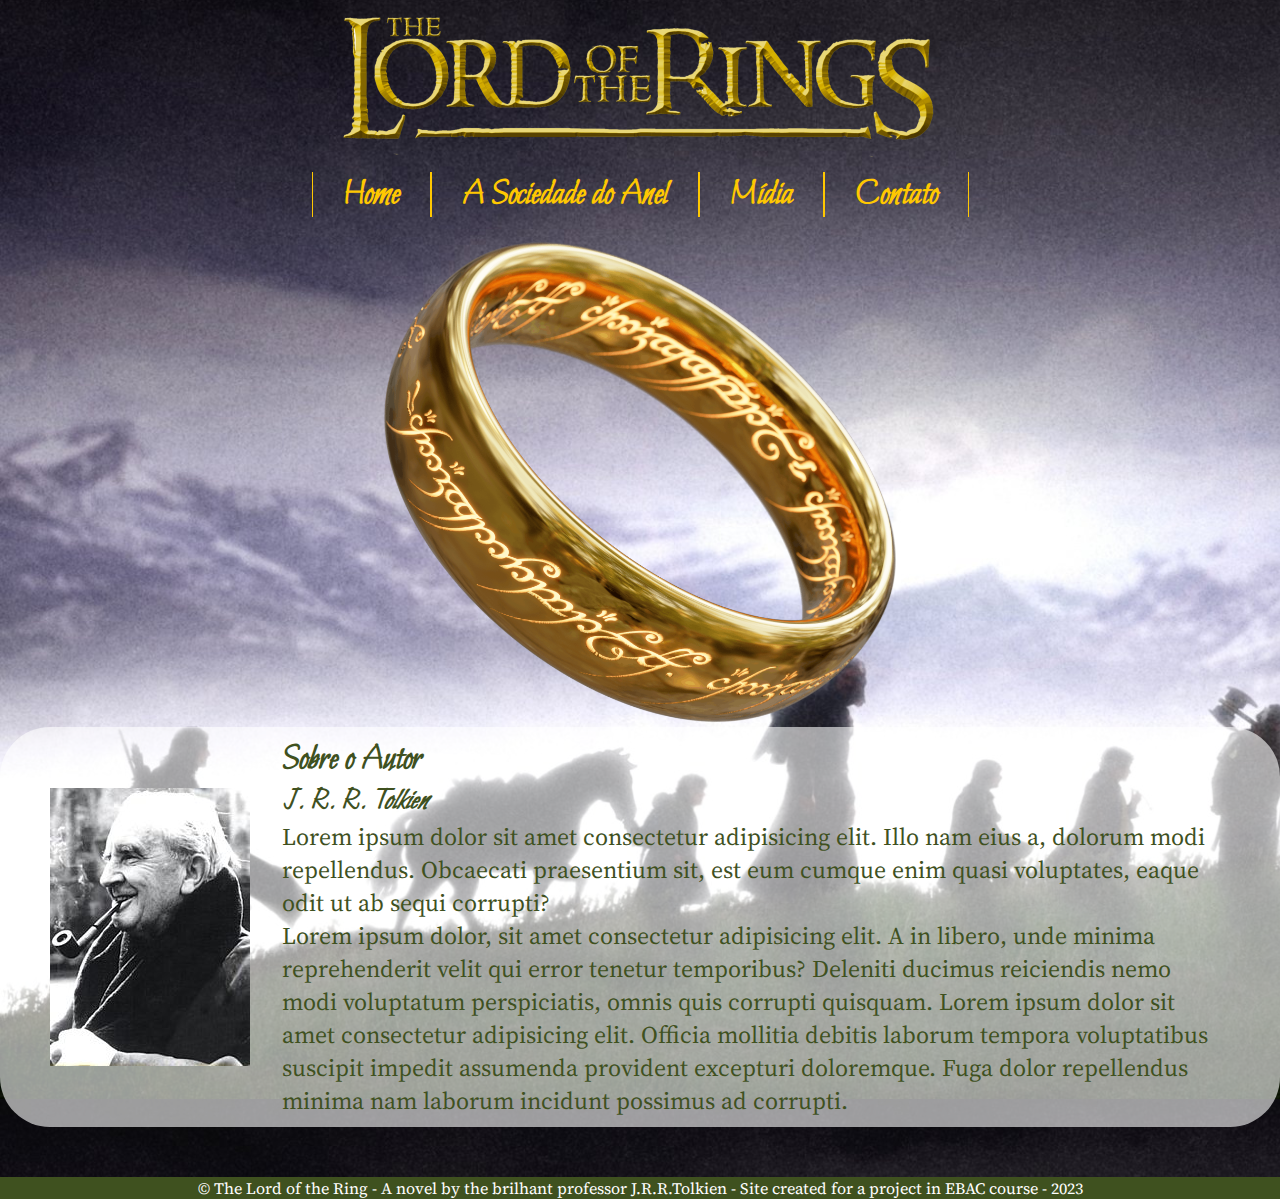
<file: index.html>
<!DOCTYPE html>
<html lang="pt-br">
<head>
    <meta charset="UTF-8">
    <meta http-equiv="X-UA-Compatible" content="IE=edge">
    <meta name="viewport" content="width=device-width, initial-scale=1.0">
    <title>The Lord of the Ring - EBAC</title>
    <link rel="stylesheet" href="./main.css">
    <link rel="stylesheet" href="./index.css">
    <link rel="preconnect" href="https://fonts.googleapis.com">
    <link rel="preconnect" href="https://fonts.gstatic.com" crossorigin>
    <link href="https://fonts.googleapis.com/css2?family=Bilbo&display=swap" rel="stylesheet">
    <link href="https://fonts.googleapis.com/css2?family=Source+Serif+Pro&display=swap" rel="stylesheet">
</head>
<body class="pg_01">
    <header>
        <section>
            <div class="container">
                <div class="logo">
                    <a href="/index.html">
                        <img src="./images/The_Lord_of_the_Rings_logo.png" alt="Logo Senhor dos Aneis" />
                    </a>
                </div>
            </div>
        </section>
    </header>
    <section>
        <div class="container">
            <div>
                <ul class="menu">
                    <li>
                        <a href="/index.html">Home</a>
                    </li>
                    <li>
                        <a href="./the_fellowship.html">A Sociedade do Anel</a>
                    </li>
                    <li>
                        <a href="./media.html">Mídia</a>
                    </li>
                    <li>
                        <a href="./contact.html">Contato</a>
                    </li>
                </ul>
            </div>
        </div>
    </div>
    </section>
    <section>
        <div class="container">
            <div class="home_img"> 
                <img src="./images/One_Ring.png" alt="O Anel" />
            </div>
        </div>
    </section>
    <section class="about">
        <div class="container">
            <img src="./images/tolkien.jpg" alt="O professor J. R. R. Tokien" class="tolkien"/>
            <div>
                <h2>Sobre o Autor</h2>
                <h3>J. R. R. Tolkien</h3>
                <p>
                    Lorem ipsum dolor sit amet consectetur adipisicing elit. Illo nam eius a, dolorum modi repellendus. Obcaecati praesentium sit, est eum cumque enim quasi voluptates, eaque odit ut ab sequi corrupti?
                </p>
                <p>
                    Lorem ipsum dolor, sit amet consectetur adipisicing elit. A in libero, unde minima reprehenderit velit qui error tenetur temporibus? Deleniti ducimus reiciendis nemo modi voluptatum perspiciatis, omnis quis corrupti quisquam. Lorem ipsum dolor sit amet consectetur adipisicing elit. Officia mollitia debitis laborum tempora voluptatibus suscipit impedit assumenda provident excepturi doloremque. Fuga dolor repellendus minima nam laborum incidunt possimus ad corrupti.
                </p>
            </div>
        </div>
    </section>
    <footer>
        <div class="container">
            <p>
                &copy; The Lord of the Ring - A novel by the brilhant professor J.R.R.Tolkien - Site created for a project in EBAC course - 2023
            </p>
        </div>
    </footer>
</body>
</html>
</file>
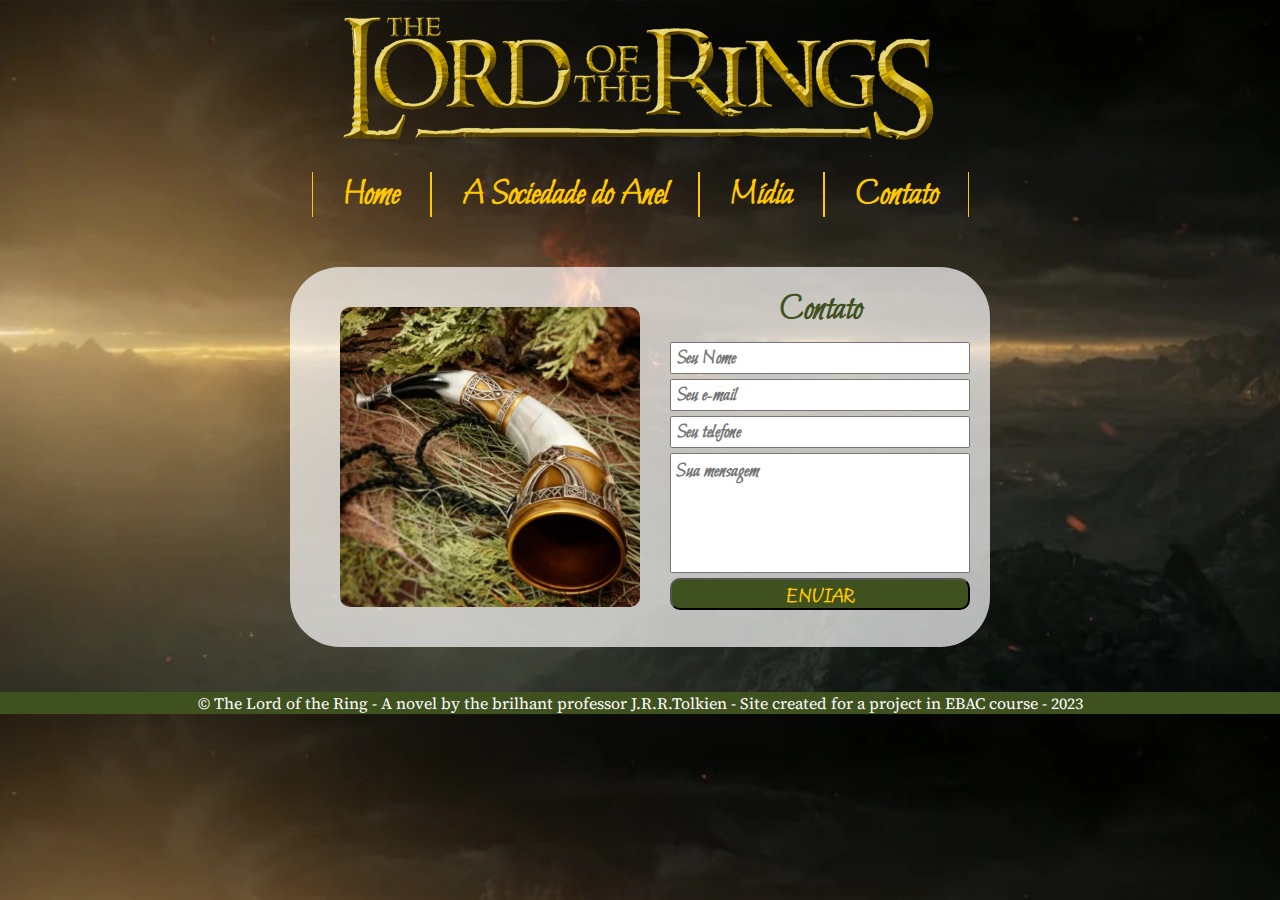
<file: contact.html>
<!DOCTYPE html>
<html lang="pt-br">
<head>
    <meta charset="UTF-8">
    <meta http-equiv="X-UA-Compatible" content="IE=edge">
    <meta name="viewport" content="width=device-width, initial-scale=1.0">
    <title>The Lord of the Ring - EBAC</title>
    <link rel="stylesheet" href="./main.css">
    <link rel="stylesheet" href="./contact.css">
    <link rel="preconnect" href="https://fonts.googleapis.com">
    <link rel="preconnect" href="https://fonts.gstatic.com" crossorigin>
    <link href="https://fonts.googleapis.com/css2?family=Bilbo&display=swap" rel="stylesheet">
    <link href="https://fonts.googleapis.com/css2?family=Source+Serif+Pro&display=swap" rel="stylesheet">
</head>
<body>
    <header>
        <section>
            <div class="container">
                <div class="logo">
                    <a href="/index.html">
                        <img src="./images/The_Lord_of_the_Rings_logo.png" alt="Logo Senhor dos Aneis" />
                    </a>
                </div>
            </div>
        </section>
    </header>
    <section>
        <div class="container">
            <div>
                <ul class="menu">
                    <li>
                        <a href="/index.html">Home</a>
                    </li>
                    <li>
                        <a href="./the_fellowship.html">A Sociedade do Anel</a>
                    </li>
                    <li>
                        <a href="./media.html">Mídia</a>
                    </li>
                    <li>
                        <a href="./contact.html">Contato</a>
                    </li>
                </ul>
            </div>
        </div>
    </div>
    </section>
    <section class="contact">
        <div class="container">
            <img src="./images/horn-of-gondor.jpg" alt="Trombeta de Gondor" />
            <div>
                <ul>
                    <li>
                        <h2>Contato</h2>
                    </li>
                    <li>
                        <form>
                            <input type="text" placeholder="Seu Nome" required />
                            <input type="email" placeholder="Seu e-mail" required />
                            <input type="tel" placeholder="Seu telefone" />
                            <textarea placeholder="Sua mensagem" required></textarea>
                            <button type="submit" name="enviar">ENVIAR</button>
                        </form>
                    </li>
                </ul>
            </div>
        </div>
    </section>
    <footer>
        <div class="container">
            <p>
                &copy; The Lord of the Ring - A novel by the brilhant professor J.R.R.Tolkien - Site created for a project in EBAC course - 2023
            </p>
        </div>
    </footer>
</body>
</html>
</file>
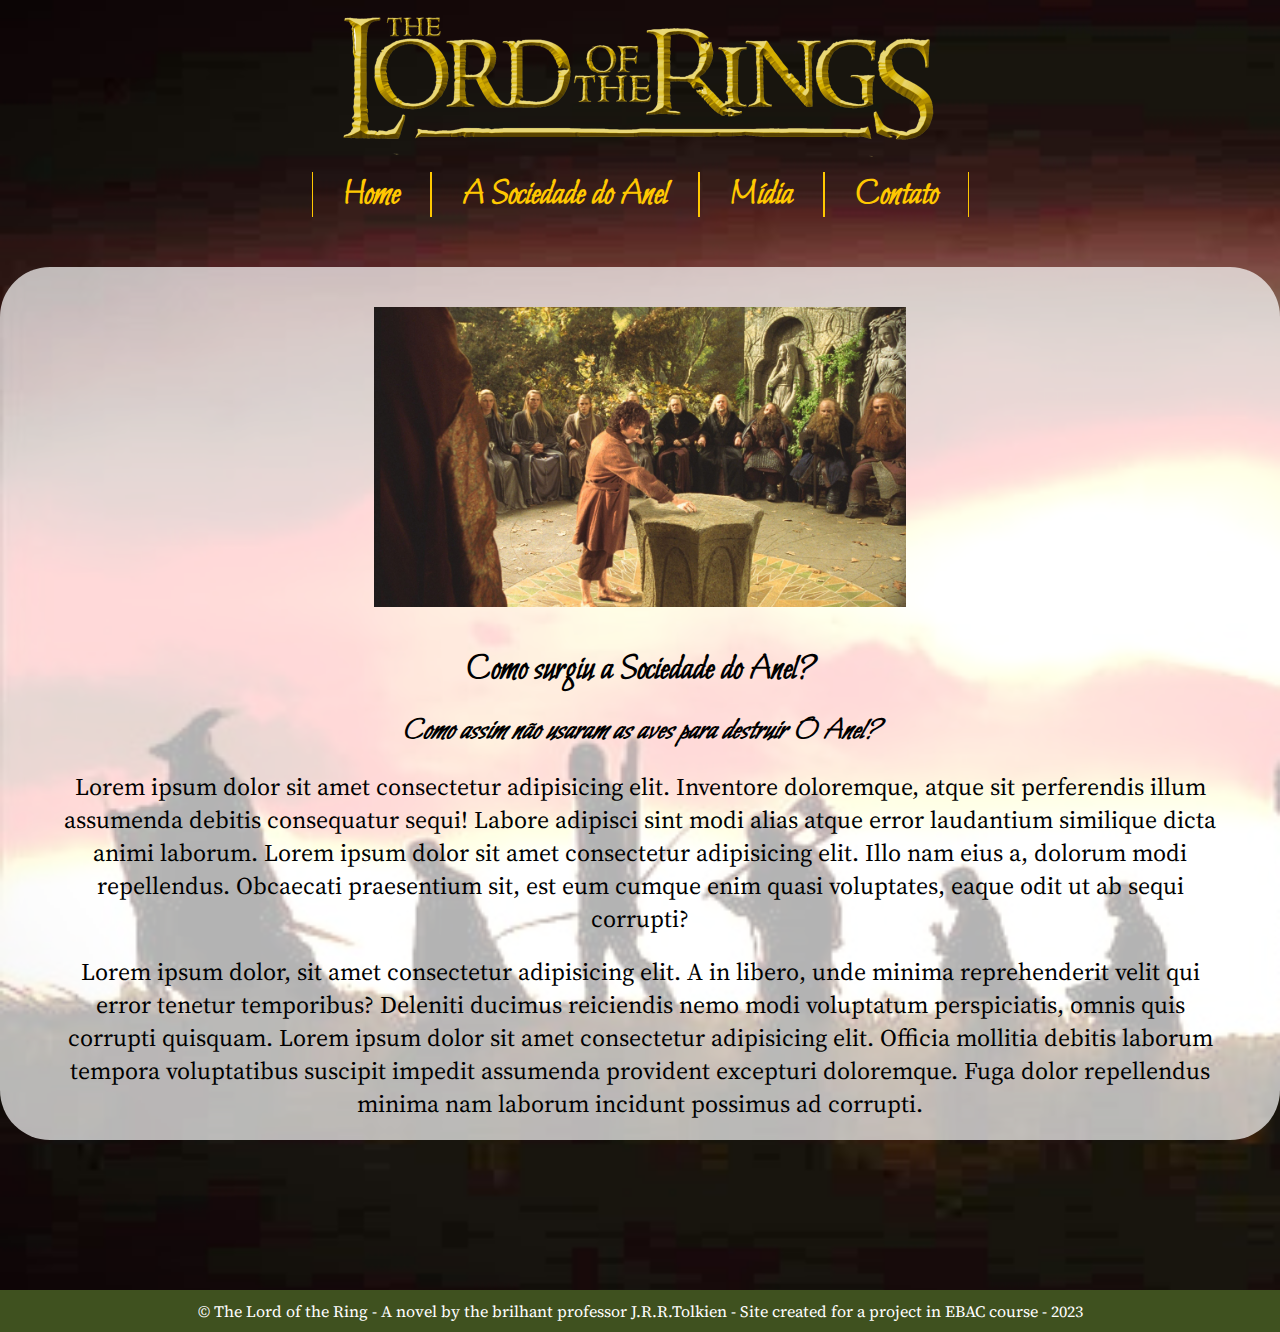
<file: the_fellowship.html>
<!DOCTYPE html>
<html lang="pt-br">
<head>
    <meta charset="UTF-8">
    <meta http-equiv="X-UA-Compatible" content="IE=edge">
    <meta name="viewport" content="width=device-width, initial-scale=1.0">
    <title>The Lord of the Ring - EBAC</title>
    <link rel="stylesheet" href="./main.css">
    <link rel="stylesheet" href="./the_fellowship.css">
    <link rel="preconnect" href="https://fonts.googleapis.com">
    <link rel="preconnect" href="https://fonts.gstatic.com" crossorigin>
    <link href="https://fonts.googleapis.com/css2?family=Bilbo&display=swap" rel="stylesheet">
    <link href="https://fonts.googleapis.com/css2?family=Source+Serif+Pro&display=swap" rel="stylesheet">
</head>
<body>
    <header>
        <section>
            <div class="container">
                <div class="logo">
                    <a href="/index.html">
                        <img src="./images/The_Lord_of_the_Rings_logo.png" alt="Logo Senhor dos Aneis" />
                    </a>
                </div>
            </div>
        </section>
    </header>
    <section>
        <div class="container">
            <div>
                <ul class="menu">
                    <li>
                        <a href="/index.html">Home</a>
                    </li>
                    <li>
                        <a href="./the_fellowship.html">A Sociedade do Anel</a>
                    </li>
                    <li>
                        <a href="./media.html">Mídia</a>
                    </li>
                    <li>
                        <a href="./contact.html">Contato</a>
                    </li>
                </ul>
            </div>
        </div>
    </div>
    </section>
    <section class="fellowship">
        <div class="container">
            <img src="./images/Council-of-Elrond.jpg" alt="Frodo colocando mostrando O Anel ao conselho" />
            <div>
                <h2>Como surgiu a Sociedade do Anel?</h2>
                <h3>Como assim não usaram as aves para destruir O Anel?</h3>
                <p>
                    Lorem ipsum dolor sit amet consectetur adipisicing elit. Inventore doloremque, atque sit perferendis illum assumenda debitis consequatur sequi! Labore adipisci sint modi alias atque error laudantium similique dicta animi laborum. Lorem ipsum dolor sit amet consectetur adipisicing elit. Illo nam eius a, dolorum modi repellendus. Obcaecati praesentium sit, est eum cumque enim quasi voluptates, eaque odit ut ab sequi corrupti?
                </p>
                <p>
                    Lorem ipsum dolor, sit amet consectetur adipisicing elit. A in libero, unde minima reprehenderit velit qui error tenetur temporibus? Deleniti ducimus reiciendis nemo modi voluptatum perspiciatis, omnis quis corrupti quisquam. Lorem ipsum dolor sit amet consectetur adipisicing elit. Officia mollitia debitis laborum tempora voluptatibus suscipit impedit assumenda provident excepturi doloremque. Fuga dolor repellendus minima nam laborum incidunt possimus ad corrupti.
                </p>
            </div>
        </div>
    </section>
    <footer>
        <div class="container">
            <p>
                &copy; The Lord of the Ring - A novel by the brilhant professor J.R.R.Tolkien - Site created for a project in EBAC course - 2023
            </p>
        </div>
    </footer>
</body>
</html>
</file>
<file: index.css>
body {
    background-image: url(./images/background_site.jpg);
    background-size: cover;
    background-position-y: -100px;
}

.home_img img{
    max-height: 480px;
    height: 100%;
    margin-top: 25px;
}

.about .container {
    flex-wrap: nowrap;
    align-items: center;
    padding: 10px 50px;
    margin-bottom: 50px;
    font-size: 24px;
    background-color: rgba(255,255,255,0.6);
    border-radius: 50px;
}

.about img {
    max-height: 300px;
    height: 100%;
    margin-right: 32px;
}
</file>
<file: contact.css>
body {
    background-image: url(./images/background_site_04.jpg);
    background-size: cover;
}

.contact .container {
    padding: 10px 20px;
    margin-bottom: 45px;
    margin-top: 50px;
    font-size: 24px;
    background-color: rgba(255,255,255,0.7);
    border-radius: 50px;
    width: max-content;
}

.contact h2, h3{
    text-align: center;
    padding: 10px;
}
.contact img {
    max-height: 300px;
    height: 100%;
    margin: 30px ;
    border-radius: 10px;
}

.contact ul {
    list-style: none;
}

textarea,
input,
button {
    display: block;
    font-size: 20px;
    width: 300px;
    height: 32px;
    margin-bottom: 5px;
    padding: 5px;
    outline-color: #3f511f;
}

textarea {
    resize: none;
    height: 120px;
}

button {
    background-color: #3f511f;
    color: #ffc801;
    border-radius: 10px;
}

button:hover {
    background-color: #65852d;
    cursor: pointer;
}
</file>
<file: the_fellowship.css>
body {
    background-image: url(./images/background_site_02.jpg);
    background-size: cover;
}

.fellowship .container {
    padding: 10px 50px;
    margin-bottom: 150px;
    margin-top: 50px;
    font-size: 24px;
    background-color: rgba(255,255,255,0.7);
    border-radius: 50px;
    color:black
}

.fellowship h2, h3, p {
    text-align: center;
    padding: 10px;
}
.fellowship img {
    max-height: 300px;
    height: 100%;
    margin: 30px ;
}
</file>
<file: main.css>
/* Reset */
* {
    margin: 0;
    padding: 0;
    box-sizing: border-box;
}

.container {
    max-width: 1280px;
    width: 100%;
    margin: 0 auto;
    display: flex;
    flex-wrap: wrap;
    justify-content: center;
}

.logo img {
    max-height: 180px;
    width: 100%;
}

/* header {
    background-color: rgba(63, 81, 31,0.7);
} */

.menu,
h2,
h3,
textarea,
input,
button {
    font-family: 'Bilbo', cursive;
    font-size: 36px;
    font-weight: bolder;
}

h3 {
    font-size: 30px;
    font-style: italic;
}

body {
    color:#3f511f;
    font-family: 'Source Serif Pro', serif;
}

.menu li {
    list-style: none;
    float: left;
    border-right: 1px solid #ffc801;
    border-left: 1px solid #ffc801;
    margin-top: 5px;
}

.menu li a {
    text-decoration: none;
    color:#ffc801;
    padding: 5px 30px;
}

.menu li a:hover {
    background-color: rgb(255, 255, 255, 0.6) ;
}

footer {
    background-color: #3f511f;
    color:#ffffff
}
</file>
